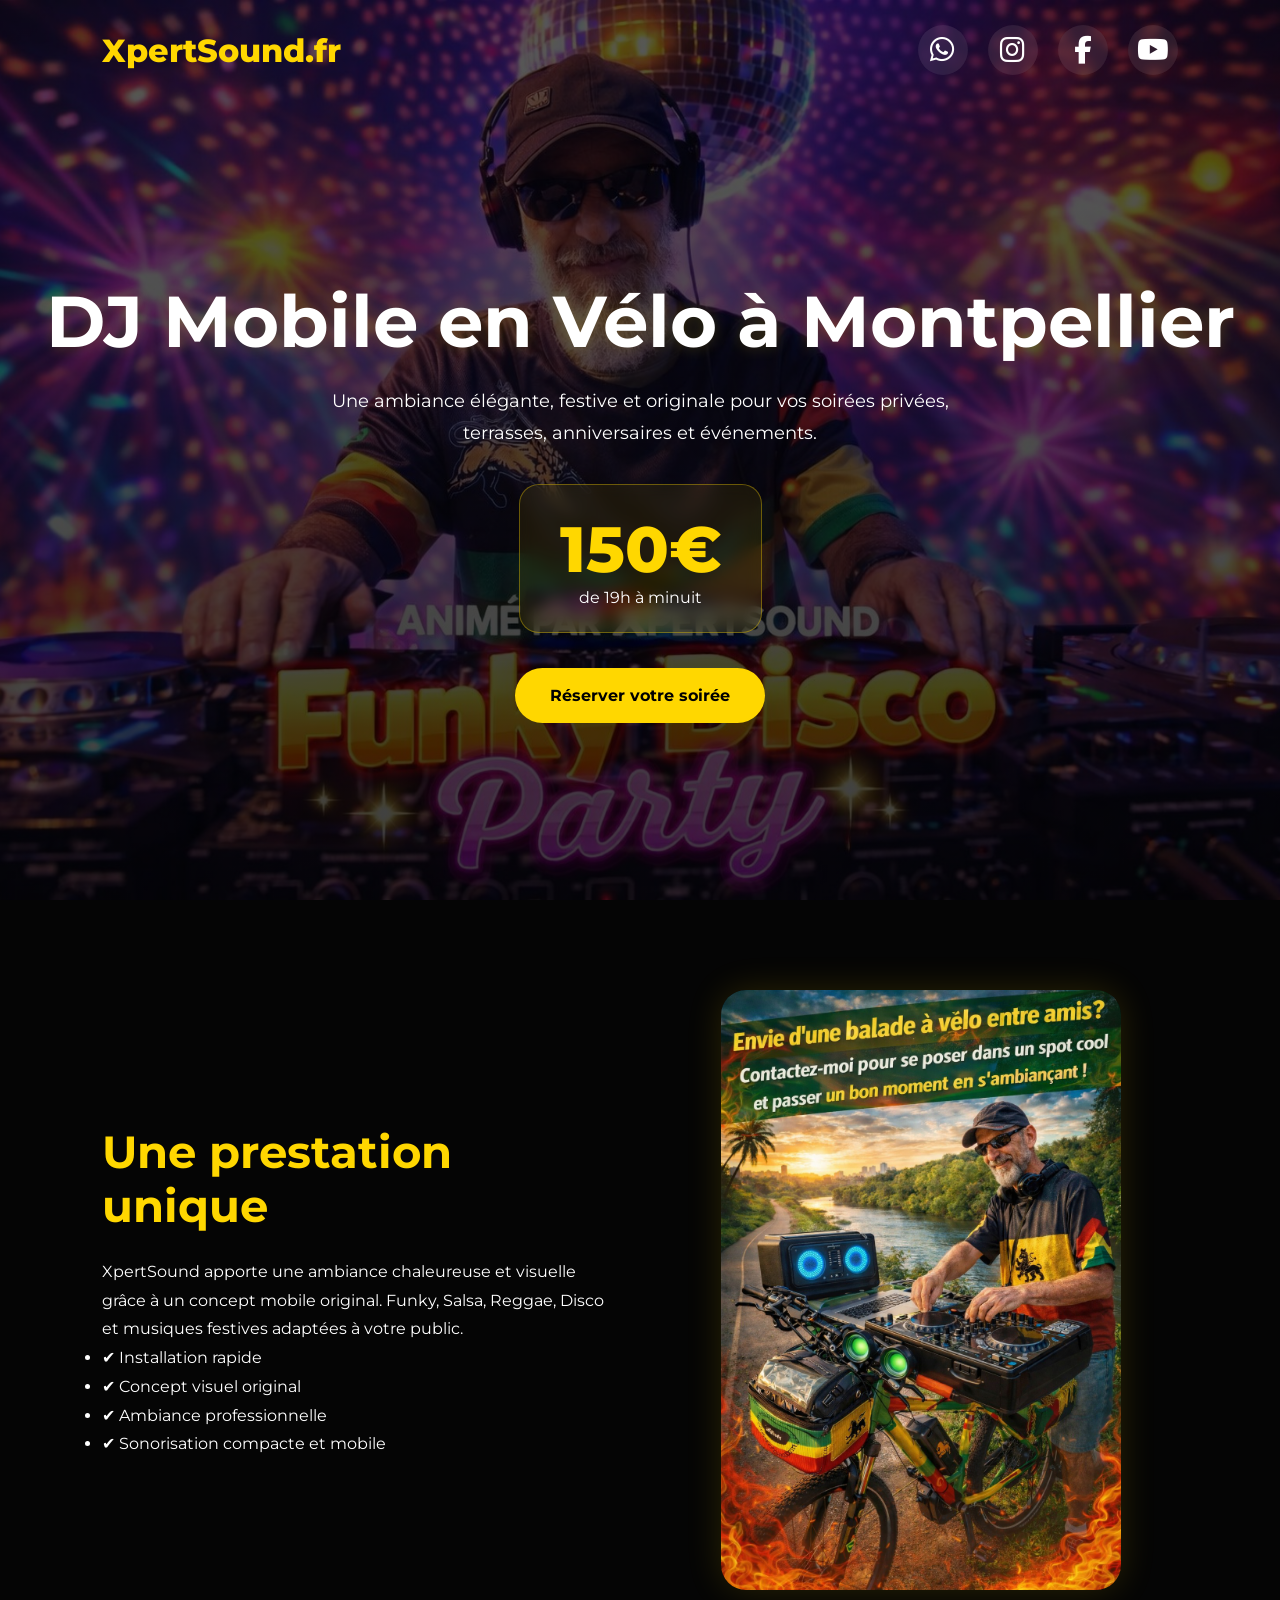
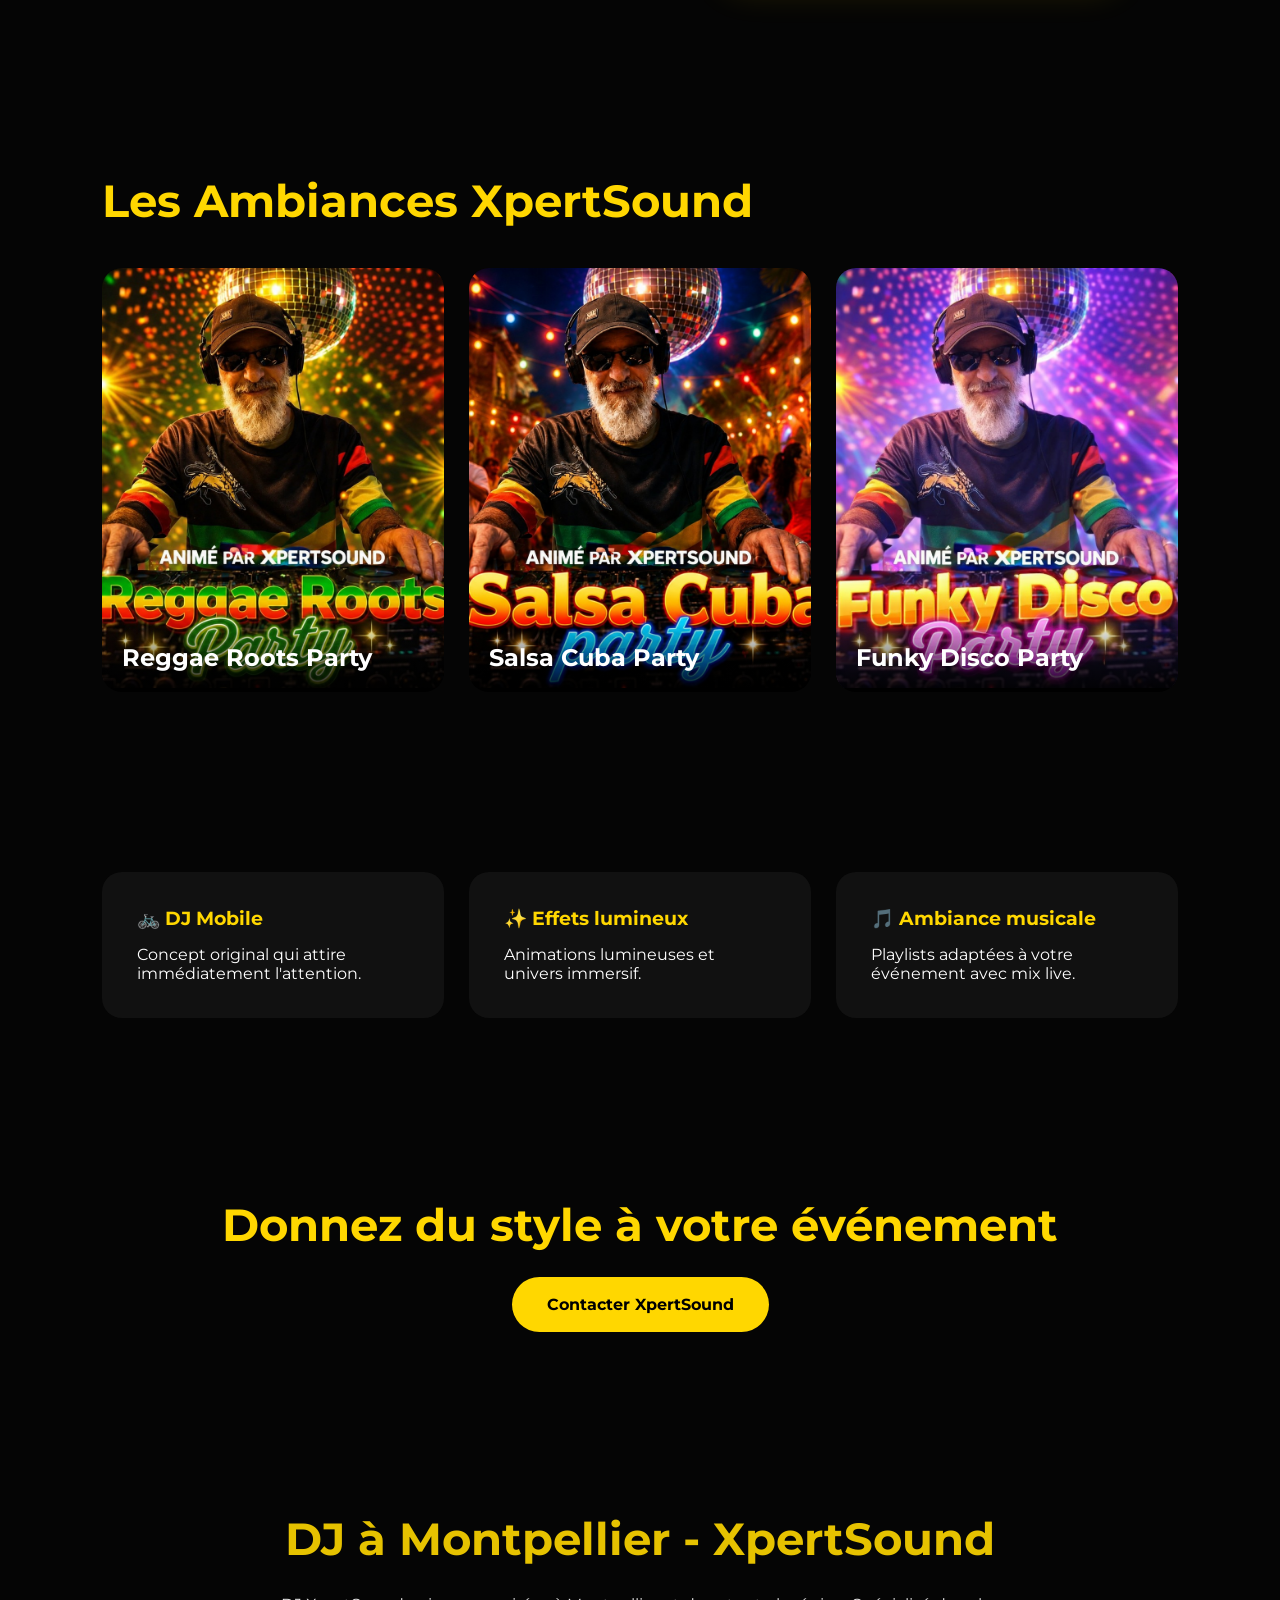
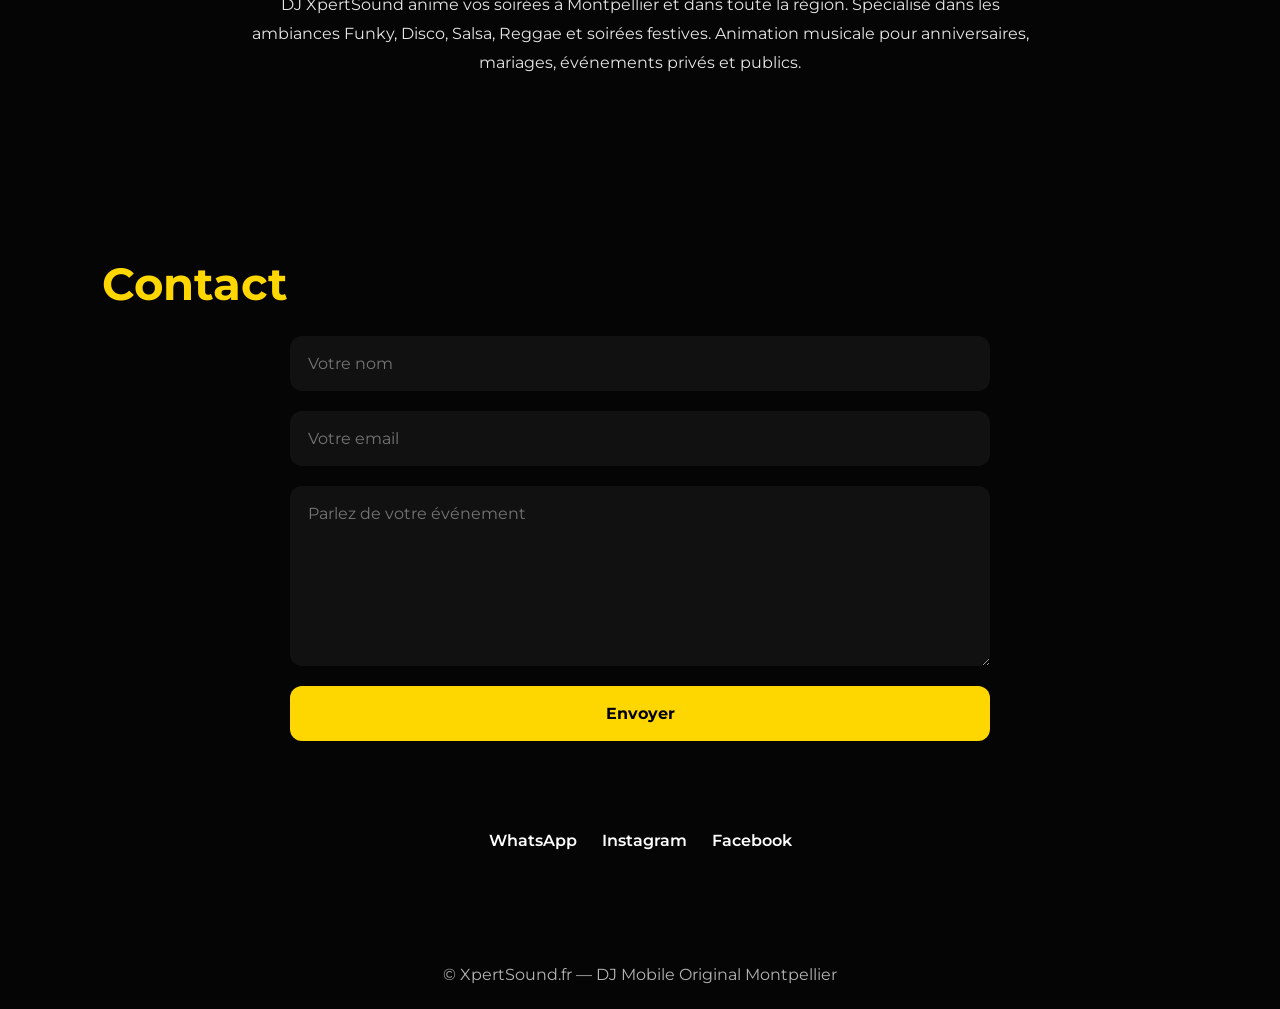
<file: index.html>
<!DOCTYPE html>
<html lang="fr">

<head>

<meta charset="UTF-8">
<meta name="viewport" content="width=device-width, initial-scale=1.0">

<title>DJ XpertSound Montpellier | Funky Disco Salsa Reggae Party</title>

<meta name="description" content="DJ XpertSound à Montpellier spécialisé dans les soirées Funky, Disco, Salsa, Reggae et événements festifs. DJ mobile original pour anniversaires, mariages, soirées privées et événements publics.">

<meta name="keywords" content="DJ Montpellier, DJ Hérault, DJ soirée Montpellier, Funky Disco Party, DJ Salsa, DJ Reggae, DJ événementiel, DJ mariage Montpellier, animation musicale Montpellier, DJ mobile, XpertSound">

<meta name="author" content="DJ XpertSound">
<meta name="robots" content="index, follow">
<meta name="language" content="fr">
<meta name="revisit-after" content="7 days">

<link rel="canonical" href="https://xpertsound.github.io/">

<!-- FONT AWESOME -->
<link rel="stylesheet" href="https://cdnjs.cloudflare.com/ajax/libs/font-awesome/6.5.0/css/all.min.css">

<!-- Open Graph -->

<meta property="og:type" content="website">
<meta property="og:title" content="DJ XpertSound Montpellier">
<meta property="og:description" content="Découvrez l'univers Funky Disco Salsa Reggae de DJ XpertSound.">
<meta property="og:url" content="https://xpertsound.github.io/">
<meta property="og:image" content="https://xpertsound.github.io/assets/hero.png">

<!-- Twitter -->

<meta name="twitter:card" content="summary_large_image">
<meta name="twitter:title" content="DJ XpertSound Montpellier">
<meta name="twitter:description" content="Soirées Funky Disco Salsa Reggae à Montpellier.">
<meta name="twitter:image" content="https://xpertsound.github.io/assets/hero.png">

<!-- GEO -->

<meta name="geo.region" content="FR-34">
<meta name="geo.placename" content="Montpellier">
<meta name="geo.position" content="43.6111;3.8767">
<meta name="ICBM" content="43.6111, 3.8767">

<!-- Mobile -->

<meta name="theme-color" content="#050505">

<!-- Favicon -->

<link rel="icon" type="image/png" href="favicon.png">

<!-- Performance -->

<link rel="preconnect" href="https://fonts.googleapis.com">
<link rel="preconnect" href="https://fonts.gstatic.com" crossorigin>

<link rel="preload" as="image" href="assets/funky.png">
<link rel="preload" as="image" href="assets/hero.png">

<!-- Google Fonts -->

<link href="https://fonts.googleapis.com/css2?family=Montserrat:wght@300;400;600;700;800&display=swap" rel="stylesheet">

<!-- SEO Local Business -->

<script type="application/ld+json">
{
"@context":"https://schema.org",
"@type":"ProfessionalService",
"name":"DJ XpertSound",
"image":"https://xpertsound.github.io/assets/hero.png",
"url":"https://xpertsound.github.io/",
"description":"DJ Funky Disco Salsa Reggae à Montpellier.",
"areaServed":"Montpellier",
"priceRange":"€€",
"address":{
"@type":"PostalAddress",
"addressLocality":"Montpellier",
"postalCode":"34000",
"addressCountry":"FR"
},
"sameAs":[
"https://www.instagram.com/xpertsound/",
"https://www.facebook.com/XpertSound"
]
}
</script>

<style>

*{
margin:0;
padding:0;
box-sizing:border-box;
}

html{
scroll-behavior:smooth;
}

body{
font-family:'Montserrat',sans-serif;
background:#050505;
color:white;
overflow-x:hidden;
}

.light-bg{
position:fixed;
width:100%;
height:100%;
background:
radial-gradient(circle at 20% 20%, rgba(255,0,255,.15), transparent 20%),
radial-gradient(circle at 80% 30%, rgba(255,255,0,.12), transparent 20%),
radial-gradient(circle at 50% 80%, rgba(0,255,255,.12), transparent 20%);
animation:move 10s infinite alternate;
z-index:-1;
}

@keyframes move{
from{transform:scale(1);}
to{transform:scale(1.1);}
}

.hero{
min-height:100vh;
background:
linear-gradient(rgba(0,0,0,.65), rgba(0,0,0,.75)),
url('assets/funky.png') center/cover no-repeat;
display:flex;
flex-direction:column;
}

nav{
display:flex;
justify-content:space-between;
align-items:center;
padding:25px 8%;
}

.logo{
font-size:2rem;
font-weight:800;
color:#ffd700;
}

/* SOCIALS */
.socials{
display:flex;
gap:20px;
}

.socials a{
font-size:28px;
display:inline-flex;
align-items:center;
justify-content:center;
width:50px;
height:50px;
border-radius:50%;
background:rgba(255,255,255,0.08);
backdrop-filter:blur(6px);
transition:.3s;
text-decoration:none;
color:white;
}

.socials a:hover{
transform:scale(1.15);
background:#ffd700;
color:black;
box-shadow:0 0 20px rgba(255,215,0,.5);
}

.social-links a{
text-decoration:none;
color:white;
font-weight:600;
transition:.3s;
}

.social-links a:hover{
color:#ffd700;
}

.hero-content{
flex:1;
display:flex;
flex-direction:column;
justify-content:center;
align-items:center;
text-align:center;
padding:20px;
}

.hero-content h1{
font-size:4.5rem;
margin-bottom:20px;
text-shadow:0 0 15px rgba(255,215,0,.2);
}

.hero-content p{
max-width:700px;
line-height:1.8;
font-size:1.1rem;
}

.price-box{
margin:35px 0;
padding:25px 40px;
border-radius:20px;
background:rgba(255,215,0,.08);
border:1px solid rgba(255,215,0,.35);
backdrop-filter:blur(8px);
}

.price{
display:block;
font-size:4rem;
font-weight:800;
color:#ffd700;
}

.btn{
display:inline-block;
padding:18px 35px;
background:#ffd700;
color:black;
text-decoration:none;
border-radius:40px;
font-weight:700;
transition:.3s;
border:none;
cursor:pointer;
}

.btn:hover{
transform:scale(1.05);
box-shadow:0 0 25px rgba(255,215,0,.4);
}

section{
padding:90px 8%;
}

.intro{
display:grid;
grid-template-columns:1fr 1fr;
gap:50px;
align-items:center;
}

.intro-image{
max-width:400px;
margin:0 auto;
}

.intro img{
width:100%;
border-radius:25px;
box-shadow:0 0 35px rgba(255,215,0,.15);
}

.intro h2,
.gallery h2,
.contact h2,
.cta h2,
.seo-text h2{
font-size:2.8rem;
margin-bottom:25px;
color:#ffd700;
}

.intro p,
.intro li,
.seo-text p{
line-height:1.8;
}

.cards{
display:grid;
grid-template-columns:repeat(auto-fit,minmax(300px,1fr));
gap:25px;
margin-top:40px;
}

.card{
position:relative;
overflow:hidden;
border-radius:20px;
cursor:pointer;
}

.card img{
width:100%;
height:420px;
object-fit:cover;
transition:.5s;
}

.card:hover img{
transform:scale(1.05);
}

.overlay{
position:absolute;
bottom:0;
width:100%;
padding:20px;
background:linear-gradient(transparent, rgba(0,0,0,.9));
font-size:1.5rem;
font-weight:700;
}

.features{
display:grid;
grid-template-columns:repeat(auto-fit,minmax(250px,1fr));
gap:25px;
}

.feature{
background:#111;
padding:35px;
border-radius:20px;
transition:.3s;
}

.feature:hover{
transform:translateY(-8px);
}

.feature h3{
margin-bottom:15px;
color:#ffd700;
}

.cta{
text-align:center;
}

.contact form{
display:flex;
flex-direction:column;
gap:20px;
max-width:700px;
margin:auto;
}

.contact input,
.contact textarea{
padding:18px;
border:none;
border-radius:12px;
background:#111;
color:white;
font-family:'Montserrat',sans-serif;
font-size:1rem;
}

.contact textarea{
min-height:180px;
resize:vertical;
}

.contact button{
padding:18px;
border:none;
background:#ffd700;
border-radius:12px;
font-weight:700;
cursor:pointer;
font-size:1rem;
font-family:'Montserrat',sans-serif;
transition:.3s;
}

.contact button:hover{
transform:scale(1.02);
}

.form-message{
text-align:center;
padding:15px;
border-radius:8px;
margin-top:10px;
min-height:20px;
}

.social-links{
display:flex;
justify-content:center;
gap:25px;
margin-top:30px;
flex-wrap:wrap;
}

.seo-text{
max-width:1000px;
margin:auto;
text-align:center;
opacity:.9;
}

footer{
padding:25px;
text-align:center;
opacity:.7;
}

@media(max-width:900px){

.hero-content h1{
font-size:2.8rem;
}

.intro{
grid-template-columns:1fr;
}

nav{
flex-direction:column;
gap:20px;
}

}

</style>

</head>

<body>

<div class="light-bg"></div>

<header class="hero">

<nav>

<div class="logo">XpertSound.fr</div>

<div class="socials">

<a href="https://wa.me/babyrasta34" target="_blank" title="WhatsApp">
<i class="fab fa-whatsapp"></i>
</a>

<a href="https://www.instagram.com/xpertsound/" target="_blank" title="Instagram">
<i class="fab fa-instagram"></i>
</a>

<a href="https://www.facebook.com/XpertSound" target="_blank" title="Facebook">
<i class="fab fa-facebook-f"></i>
</a>

<a href="https://www.youtube.com/user/babyrasta034/featured" target="_blank" title="YouTube">
<i class="fab fa-youtube"></i>
</a>

</div>

</nav>

<div class="hero-content">

<h1>DJ Mobile en Vélo à Montpellier</h1>

<p>
Une ambiance élégante, festive et originale pour vos soirées privées,
terrasses, anniversaires et événements.
</p>

<div class="price-box">
<span class="price">150€</span>
<span class="time">de 19h à minuit</span>
</div>

<a href="#contact" class="btn">Réserver votre soirée</a>

</div>

</header>

<section class="intro">

<div class="intro-text">

<h2>Une prestation unique</h2>

<p>
XpertSound apporte une ambiance chaleureuse et visuelle grâce à un concept
mobile original. Funky, Salsa, Reggae, Disco et musiques festives adaptées à votre public.
</p>

<ul>
<li>✔ Installation rapide</li>
<li>✔ Concept visuel original</li>
<li>✔ Ambiance professionnelle</li>
<li>✔ Sonorisation compacte et mobile</li>
</ul>

</div>

<div class="intro-image">
<img src="assets/hero.png" alt="DJ XpertSound Montpellier">
</div>

</section>

<section class="gallery">

<h2>Les Ambiances XpertSound</h2>

<div class="cards">

<div class="card" data-audio="mp3/reggae.mp3">
<img src="assets/reggae.png" alt="Soirée Reggae Montpellier">
<div class="overlay">Reggae Roots Party</div>
</div>

<div class="card" data-audio="mp3/salsa.mp3">
<img src="assets/salsa.png" alt="Soirée Salsa Montpellier">
<div class="overlay">Salsa Cuba Party</div>
</div>

<div class="card" data-audio="mp3/funky disco.mp3">
<img src="assets/funky.png" alt="Soirée Funky Disco Montpellier">
<div class="overlay">Funky Disco Party</div>
</div>

</div>

</section>

<section class="features">

<div class="feature">
<h3>🚲 DJ Mobile</h3>
<p>Concept original qui attire immédiatement l'attention.</p>
</div>

<div class="feature">
<h3>✨ Effets lumineux</h3>
<p>Animations lumineuses et univers immersif.</p>
</div>

<div class="feature">
<h3>🎵 Ambiance musicale</h3>
<p>Playlists adaptées à votre événement avec mix live.</p>
</div>

</section>

<section class="cta">

<h2>Donnez du style à votre événement</h2>

<a href="#contact" class="btn">Contacter XpertSound</a>

</section>

<section class="seo-text">

<h2>DJ à Montpellier - XpertSound</h2>

<p>
DJ XpertSound anime vos soirées à Montpellier et dans toute la région.
Spécialisé dans les ambiances Funky, Disco, Salsa, Reggae et soirées festives.
Animation musicale pour anniversaires, mariages, événements privés et publics.
</p>

</section>

<section class="contact" id="contact">

<h2>Contact</h2>

<form id="contactForm">

<input type="text" name="nom" placeholder="Votre nom" required>

<input type="email" name="email" placeholder="Votre email" required>

<textarea name="message" placeholder="Parlez de votre événement" required></textarea>

<button type="submit">Envoyer</button>

<div id="formMessage" class="form-message"></div>

</form>

<div class="social-links">
<a href="https://wa.me/babyrasta34" target="_blank">WhatsApp</a>
<a href="https://www.instagram.com/xpertsound/" target="_blank">Instagram</a>
<a href="https://www.facebook.com/XpertSound" target="_blank">Facebook</a>
</div>

</section>

<footer>
© XpertSound.fr — DJ Mobile Original Montpellier
</footer>

<script>

document.querySelectorAll('.feature').forEach(card=>{

card.addEventListener('mouseenter', ()=>{
card.style.boxShadow='0 0 25px rgba(255,215,0,.25)';
});

card.addEventListener('mouseleave', ()=>{
card.style.boxShadow='none';
});

});

const cards = document.querySelectorAll('.card');

let currentAudio = null;
let audioReady = false;

/* 🔥 Précharge les audios pour autoriser lecture immédiate */
const unlockAudios = {

reggae: new Audio('mp3/reggae.mp3'),
salsa: new Audio('mp3/salsa.mp3'),
funky: new Audio('mp3/funky disco.mp3')

};

function unlockAudio(){

if(audioReady) return;

Object.values(unlockAudios).forEach(audio => {

audio.volume = 0;

audio.play()

.then(() => {

audio.pause();
audio.currentTime = 0;

audioReady = true;

})

.catch(()=>{});

});

document.removeEventListener('mousemove', unlockAudio);
document.removeEventListener('click', unlockAudio);

}

/* 🔥 Déblocage automatique */
document.addEventListener('mousemove', unlockAudio);
document.addEventListener('click', unlockAudio);

/* 🔥 MUSIQUE AU SURVOL */
cards.forEach(card => {

card.addEventListener('mouseenter', () => {

const audioFile = card.getAttribute('data-audio');

if(currentAudio){
currentAudio.pause();
currentAudio.currentTime = 0;
}

currentAudio = new Audio(audioFile);

currentAudio.volume = 0.7;

currentAudio.play();

});

card.addEventListener('mouseleave', () => {

if(currentAudio){
currentAudio.pause();
currentAudio.currentTime = 0;
}

});

});

/* ===== FORMULAIRE CONTACT ===== */

document.getElementById('contactForm').addEventListener('submit', function(e) {

e.preventDefault();

const formMessage = document.getElementById('formMessage');

const submitButton = this.querySelector('button');

submitButton.disabled = true;

submitButton.textContent = 'Envoi en cours...';

const formData = new FormData(this);

fetch('https://formsubmit.co/ajax/babyrasta34@gmail.com', {
method: 'POST',
body: formData
})

.then(response => response.json())

.then(data => {

formMessage.textContent = '✅ Message envoyé avec succès !';

formMessage.style.color = '#00ff00';

document.getElementById('contactForm').reset();

submitButton.disabled = false;

submitButton.textContent = 'Envoyer';

setTimeout(() => {
formMessage.textContent = '';
}, 5000);

})

.catch(error => {

console.error('Erreur:', error);

formMessage.textContent = '❌ Erreur lors de l’envoi.';

formMessage.style.color = '#ff0000';

submitButton.disabled = false;

submitButton.textContent = 'Envoyer';

});

});

</script>

</body>
</html>
</file>
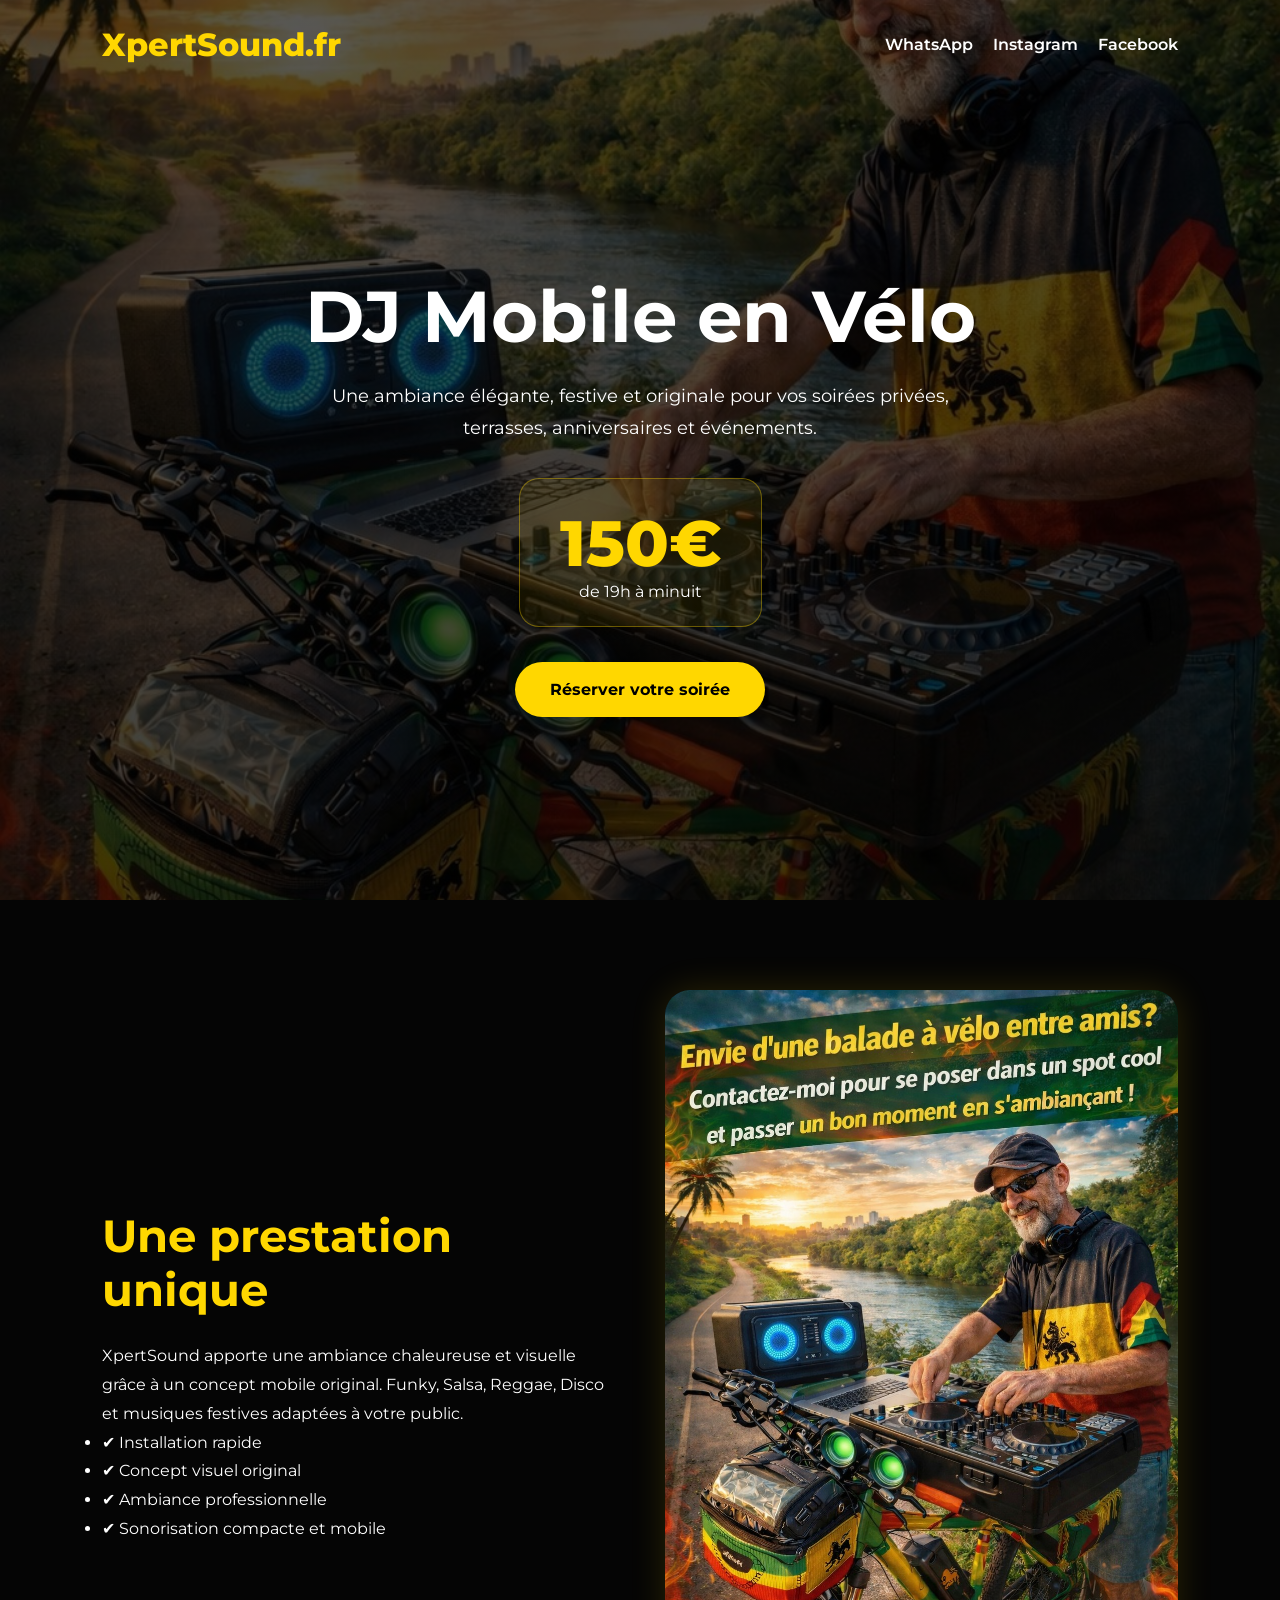
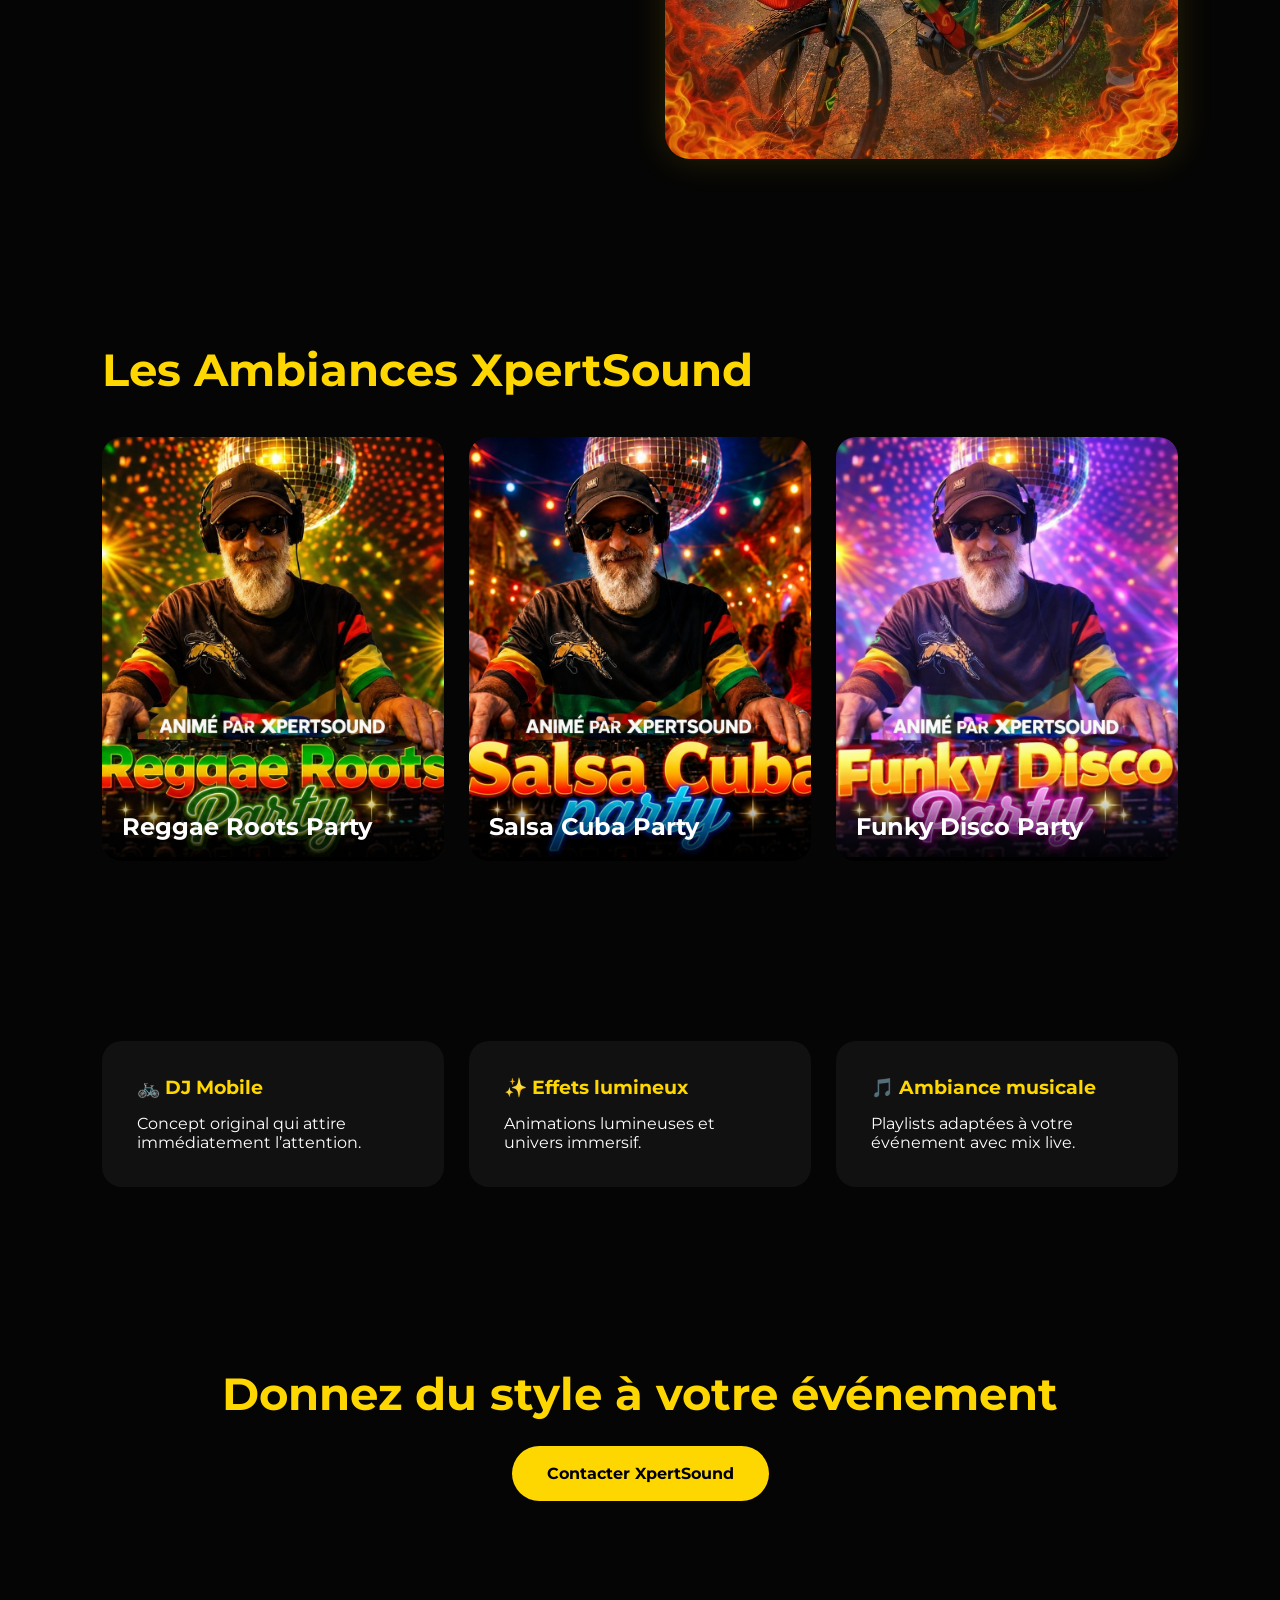
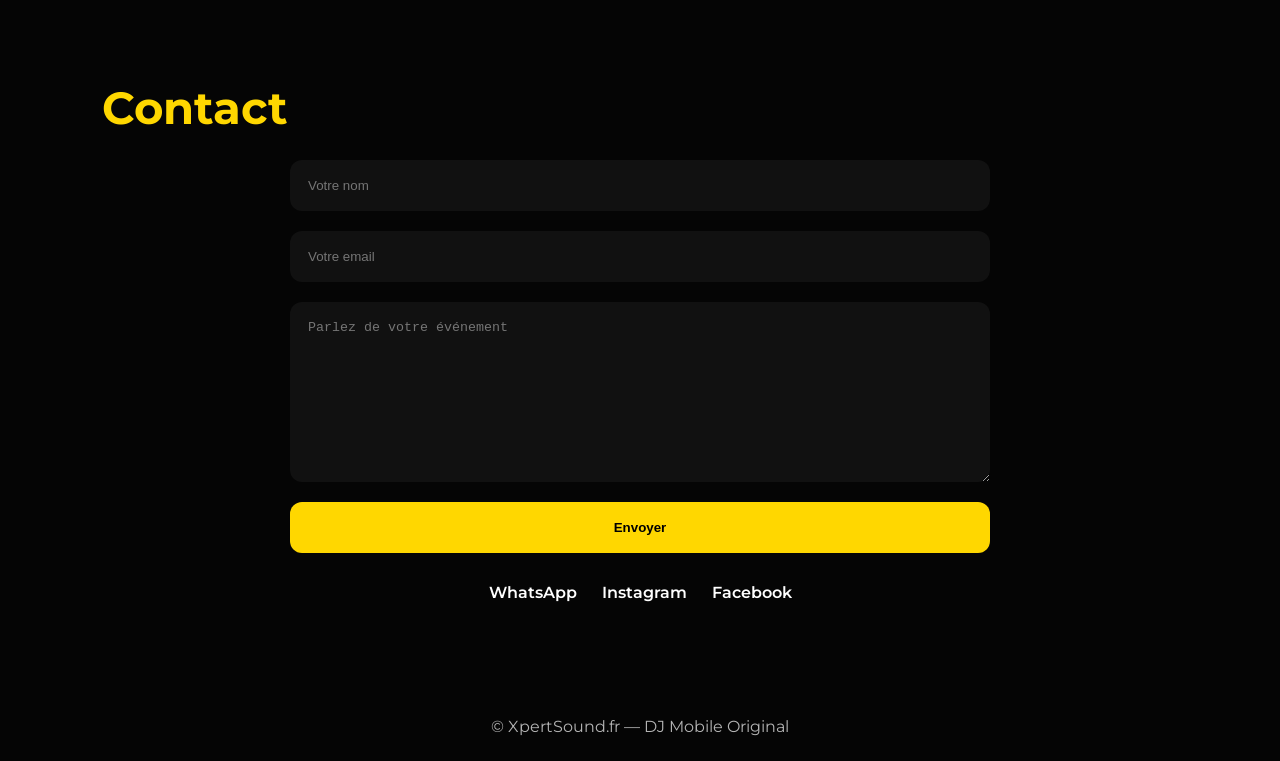
<file: XpertSound/index.html>
<!DOCTYPE html>
<html lang="fr">
<head>
<meta charset="UTF-8">
<meta name="viewport" content="width=device-width, initial-scale=1.0">
<title>XpertSound.fr | DJ Mobile Original</title>
<link rel="stylesheet" href="style.css">
<link rel="preconnect" href="https://fonts.googleapis.com">
<link href="https://fonts.googleapis.com/css2?family=Montserrat:wght@300;400;600;800&display=swap" rel="stylesheet">
</head>

<body>

<div class="light-bg"></div>

<header class="hero">

<nav>
<div class="logo">XpertSound.fr</div>

<div class="socials">
<a href="https://wa.me/">WhatsApp</a>
<a href="https://instagram.com">Instagram</a>
<a href="https://facebook.com">Facebook</a>
</div>
</nav>

<div class="hero-content">
<h1>DJ Mobile en Vélo</h1>

<p>
Une ambiance élégante, festive et originale pour vos soirées privées,
terrasses, anniversaires et événements.
</p>

<div class="price-box">
<span class="price">150€</span>
<span class="time">de 19h à minuit</span>
</div>

<a href="#contact" class="btn">Réserver votre soirée</a>
</div>

</header>

<section class="intro">

<div class="intro-text">
<h2>Une prestation unique</h2>

<p>
XpertSound apporte une ambiance chaleureuse et visuelle grâce à un concept
mobile original. Funky, Salsa, Reggae, Disco et musiques festives adaptées à votre public.
</p>

<ul>
<li>✔ Installation rapide</li>
<li>✔ Concept visuel original</li>
<li>✔ Ambiance professionnelle</li>
<li>✔ Sonorisation compacte et mobile</li>
</ul>
</div>

<div class="intro-image">
<img src="assets/hero.png" alt="XpertSound DJ">
</div>

</section>

<section class="gallery">

<h2>Les Ambiances XpertSound</h2>

<div class="cards">

<div class="card">
<img src="assets/funky.png">
<div class="overlay">Reggae Roots Party</div>
</div>

<div class="card">
<img src="assets/salsa.png">
<div class="overlay">Salsa Cuba Party</div>
</div>

<div class="card">
<img src="assets/reggae.png">
<div class="overlay">Funky Disco Party</div>
</div>

</div>

</section>

<section class="features">

<div class="feature">
<h3>🚲 DJ Mobile</h3>
<p>Concept original qui attire immédiatement l’attention.</p>
</div>

<div class="feature">
<h3>✨ Effets lumineux</h3>
<p>Animations lumineuses et univers immersif.</p>
</div>

<div class="feature">
<h3>🎵 Ambiance musicale</h3>
<p>Playlists adaptées à votre événement avec mix live.</p>
</div>

</section>

<section class="cta">
<h2>Donnez du style à votre événement</h2>
<a href="#contact" class="btn">Contacter XpertSound</a>
</section>

<section class="contact" id="contact">

<h2>Contact</h2>

<form name="contact" method="POST" data-netlify="true" netlify-honeypot="bot-field" action="/merci">
  <input type="hidden" name="form-name" value="contact">
  <p style="display:none"><label>Ne pas remplir : <input name="bot-field"></label></p>
  <input type="text" name="nom" placeholder="Votre nom" required>
  <input type="email" name="email" placeholder="Votre email" required>
  <textarea name="message" placeholder="Parlez de votre événement" required></textarea>
  <button type="submit">Envoyer</button>
</form>

<div class="social-links">
<a href="https://wa.me/">WhatsApp</a>
<a href="https://instagram.com">Instagram</a>
<a href="https://facebook.com">Facebook</a>
</div>

</section>

<footer>
© XpertSound.fr — DJ Mobile Original
</footer>

<script src="script.js"></script>

</body>
</html>
</file>
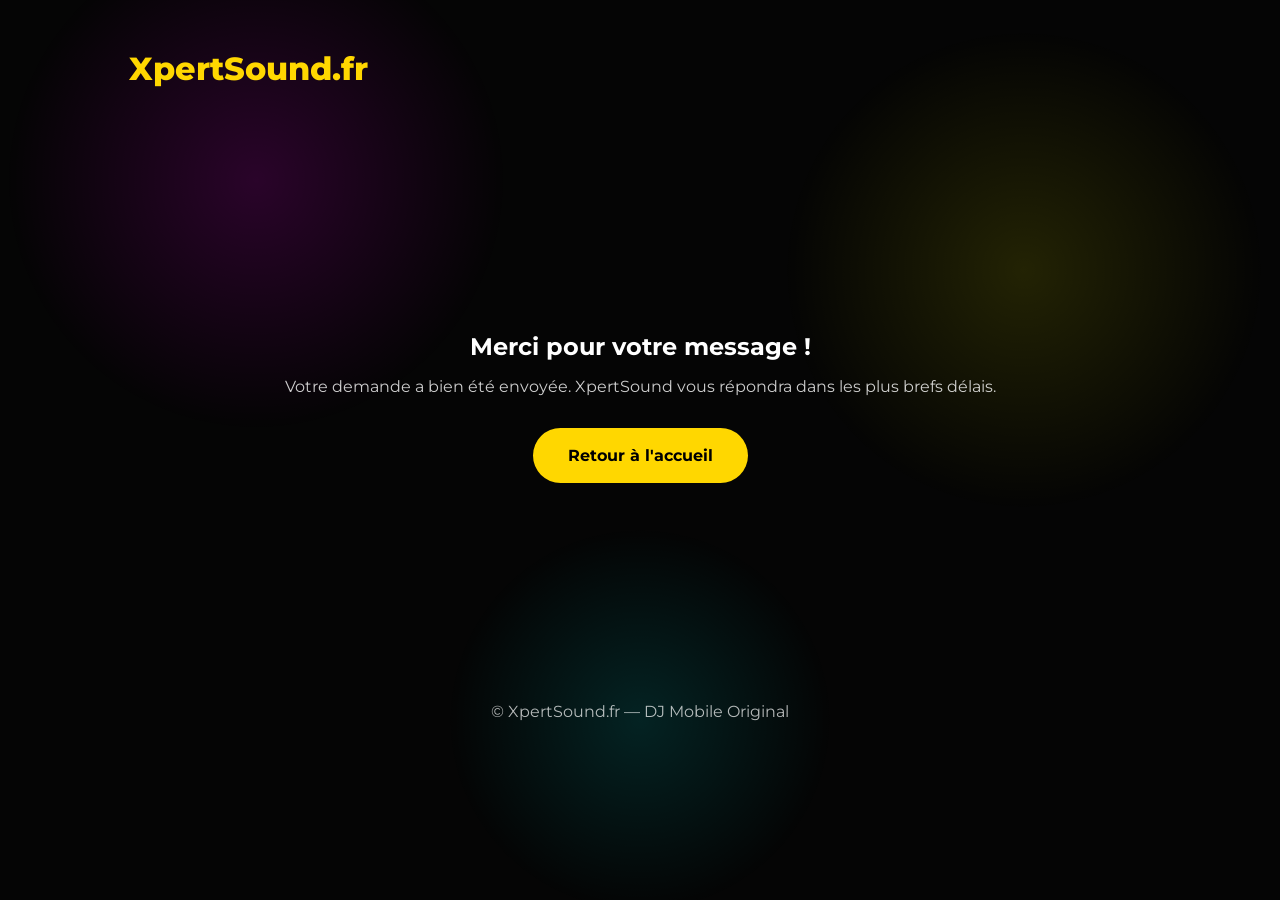
<file: merci.html>
<!DOCTYPE html>
<html lang="fr">
<head>
<meta charset="UTF-8">
<meta name="viewport" content="width=device-width, initial-scale=1.0">
<title>Message envoyé – XpertSound.fr</title>
<link rel="stylesheet" href="style.css">
<link rel="preconnect" href="https://fonts.googleapis.com">
<link href="https://fonts.googleapis.com/css2?family=Montserrat:wght@300;400;600;800&display=swap" rel="stylesheet">
<style>
  .merci-section {
    min-height: 60vh;
    display: flex;
    flex-direction: column;
    align-items: center;
    justify-content: center;
    text-align: center;
    padding: 4rem 2rem;
  }
  .merci-section h1 { margin-bottom: 1rem; }
  .merci-section p { margin-bottom: 2rem; opacity: 0.8; }
</style>
</head>
<body>
<div class="light-bg"></div>

<header style="padding:1.5rem 2rem;">
  <nav>
    <div class="logo"><a href="/" style="text-decoration:none;color:inherit;">XpertSound.fr</a></div>
  </nav>
</header>

<section class="merci-section">
  <h1>Merci pour votre message !</h1>
  <p>Votre demande a bien été envoyée. XpertSound vous répondra dans les plus brefs délais.</p>
  <a href="/" class="btn">Retour à l'accueil</a>
</section>

<footer>
© XpertSound.fr — DJ Mobile Original
</footer>
</body>
</html>
</file>
<file: XpertSound/style.css>
*{
margin:0;
padding:0;
box-sizing:border-box;
}

body{
font-family:'Montserrat',sans-serif;
background:#050505;
color:white;
overflow-x:hidden;
}

.light-bg{
position:fixed;
width:100%;
height:100%;
background:
radial-gradient(circle at 20% 20%, rgba(255,0,255,.15), transparent 20%),
radial-gradient(circle at 80% 30%, rgba(255,255,0,.12), transparent 20%),
radial-gradient(circle at 50% 80%, rgba(0,255,255,.12), transparent 20%);
animation:move 10s infinite alternate;
z-index:-1;
}

@keyframes move{
from{transform:scale(1);}
to{transform:scale(1.1);}
}

.hero{
min-height:100vh;
background:
linear-gradient(rgba(0,0,0,.65), rgba(0,0,0,.75)),
url('assets/hero.png') center/cover no-repeat;
display:flex;
flex-direction:column;
}

nav{
display:flex;
justify-content:space-between;
align-items:center;
padding:25px 8%;
}

.logo{
font-size:2rem;
font-weight:800;
color:#ffd700;
}

.socials{
display:flex;
gap:20px;
}

.socials a,
.social-links a{
text-decoration:none;
color:white;
font-weight:600;
}

.hero-content{
flex:1;
display:flex;
flex-direction:column;
justify-content:center;
align-items:center;
text-align:center;
padding:20px;
}

.hero-content h1{
font-size:4.5rem;
margin-bottom:20px;
}

.hero-content p{
max-width:700px;
line-height:1.8;
font-size:1.1rem;
}

.price-box{
margin:35px 0;
padding:25px 40px;
border-radius:20px;
background:rgba(255,215,0,.08);
border:1px solid rgba(255,215,0,.35);
}

.price{
display:block;
font-size:4rem;
font-weight:800;
color:#ffd700;
}

.btn{
display:inline-block;
padding:18px 35px;
background:#ffd700;
color:black;
text-decoration:none;
border-radius:40px;
font-weight:700;
transition:.3s;
}

.btn:hover{
transform:scale(1.05);
}

section{
padding:90px 8%;
}

.intro{
display:grid;
grid-template-columns:1fr 1fr;
gap:50px;
align-items:center;
}

.intro img{
width:100%;
border-radius:25px;
box-shadow:0 0 35px rgba(255,215,0,.15);
}

.intro h2,
.gallery h2,
.contact h2,
.cta h2{
font-size:2.8rem;
margin-bottom:25px;
color:#ffd700;
}

.intro p,
.intro li{
line-height:1.8;
}

.cards{
display:grid;
grid-template-columns:repeat(auto-fit,minmax(300px,1fr));
gap:25px;
margin-top:40px;
}

.card{
position:relative;
overflow:hidden;
border-radius:20px;
}

.card img{
width:100%;
height:420px;
object-fit:cover;
transition:.5s;
}

.card:hover img{
transform:scale(1.05);
}

.overlay{
position:absolute;
bottom:0;
width:100%;
padding:20px;
background:linear-gradient(transparent, rgba(0,0,0,.9));
font-size:1.5rem;
font-weight:700;
}

.features{
display:grid;
grid-template-columns:repeat(auto-fit,minmax(250px,1fr));
gap:25px;
}

.feature{
background:#111;
padding:35px;
border-radius:20px;
transition:.3s;
}

.feature:hover{
transform:translateY(-8px);
}

.feature h3{
margin-bottom:15px;
color:#ffd700;
}

.cta{
text-align:center;
}

.contact form{
display:flex;
flex-direction:column;
gap:20px;
max-width:700px;
margin:auto;
}

.contact input,
.contact textarea{
padding:18px;
border:none;
border-radius:12px;
background:#111;
color:white;
}

.contact textarea{
min-height:180px;
}

.contact button{
padding:18px;
border:none;
background:#ffd700;
border-radius:12px;
font-weight:700;
cursor:pointer;
}

.social-links{
display:flex;
justify-content:center;
gap:25px;
margin-top:30px;
}

footer{
padding:25px;
text-align:center;
opacity:.7;
}

@media(max-width:900px){

.hero-content h1{
font-size:2.8rem;
}

.intro{
grid-template-columns:1fr;
}
}
</file>
<file: style.css>
*{
margin:0;
padding:0;
box-sizing:border-box;
}

body{
font-family:'Montserrat',sans-serif;
background:#050505;
color:white;
overflow-x:hidden;
}

.light-bg{
position:fixed;
width:100%;
height:100%;
background:
radial-gradient(circle at 20% 20%, rgba(255,0,255,.15), transparent 20%),
radial-gradient(circle at 80% 30%, rgba(255,255,0,.12), transparent 20%),
radial-gradient(circle at 50% 80%, rgba(0,255,255,.12), transparent 20%);
animation:move 10s infinite alternate;
z-index:-1;
}

@keyframes move{
from{transform:scale(1);}
to{transform:scale(1.1);}
}

.hero{
min-height:100vh;
background:
linear-gradient(rgba(0,0,0,.65), rgba(0,0,0,.75)),
url('assets/hero.png') center/cover no-repeat;
display:flex;
flex-direction:column;
}

nav{
display:flex;
justify-content:space-between;
align-items:center;
padding:25px 8%;
}

.logo{
font-size:2rem;
font-weight:800;
color:#ffd700;
}

.socials{
display:flex;
gap:20px;
}

.socials a,
.social-links a{
text-decoration:none;
color:white;
font-weight:600;
}

.hero-content{
flex:1;
display:flex;
flex-direction:column;
justify-content:center;
align-items:center;
text-align:center;
padding:20px;
}

.hero-content h1{
font-size:4.5rem;
margin-bottom:20px;
}

.hero-content p{
max-width:700px;
line-height:1.8;
font-size:1.1rem;
}

.price-box{
margin:35px 0;
padding:25px 40px;
border-radius:20px;
background:rgba(255,215,0,.08);
border:1px solid rgba(255,215,0,.35);
}

.price{
display:block;
font-size:4rem;
font-weight:800;
color:#ffd700;
}

.btn{
display:inline-block;
padding:18px 35px;
background:#ffd700;
color:black;
text-decoration:none;
border-radius:40px;
font-weight:700;
transition:.3s;
}

.btn:hover{
transform:scale(1.05);
}

section{
padding:90px 8%;
}

.intro{
display:grid;
grid-template-columns:1fr 1fr;
gap:50px;
align-items:center;
}

.intro img{
width:100%;
border-radius:25px;
box-shadow:0 0 35px rgba(255,215,0,.15);
}

.intro h2,
.gallery h2,
.contact h2,
.cta h2{
font-size:2.8rem;
margin-bottom:25px;
color:#ffd700;
}

.intro p,
.intro li{
line-height:1.8;
}

.cards{
display:grid;
grid-template-columns:repeat(auto-fit,minmax(300px,1fr));
gap:25px;
margin-top:40px;
}

.card{
position:relative;
overflow:hidden;
border-radius:20px;
}

.card img{
width:100%;
height:420px;
object-fit:cover;
transition:.5s;
}

.card:hover img{
transform:scale(1.05);
}

.overlay{
position:absolute;
bottom:0;
width:100%;
padding:20px;
background:linear-gradient(transparent, rgba(0,0,0,.9));
font-size:1.5rem;
font-weight:700;
}

.features{
display:grid;
grid-template-columns:repeat(auto-fit,minmax(250px,1fr));
gap:25px;
}

.feature{
background:#111;
padding:35px;
border-radius:20px;
transition:.3s;
}

.feature:hover{
transform:translateY(-8px);
}

.feature h3{
margin-bottom:15px;
color:#ffd700;
}

.cta{
text-align:center;
}

.contact form{
display:flex;
flex-direction:column;
gap:20px;
max-width:700px;
margin:auto;
}

.contact input,
.contact textarea{
padding:18px;
border:none;
border-radius:12px;
background:#111;
color:white;
}

.contact textarea{
min-height:180px;
}

.contact button{
padding:18px;
border:none;
background:#ffd700;
border-radius:12px;
font-weight:700;
cursor:pointer;
}

.social-links{
display:flex;
justify-content:center;
gap:25px;
margin-top:30px;
}

footer{
padding:25px;
text-align:center;
opacity:.7;
}

@media(max-width:900px){

.hero-content h1{
font-size:2.8rem;
}

.intro{
grid-template-columns:1fr;
}
}
</file>
